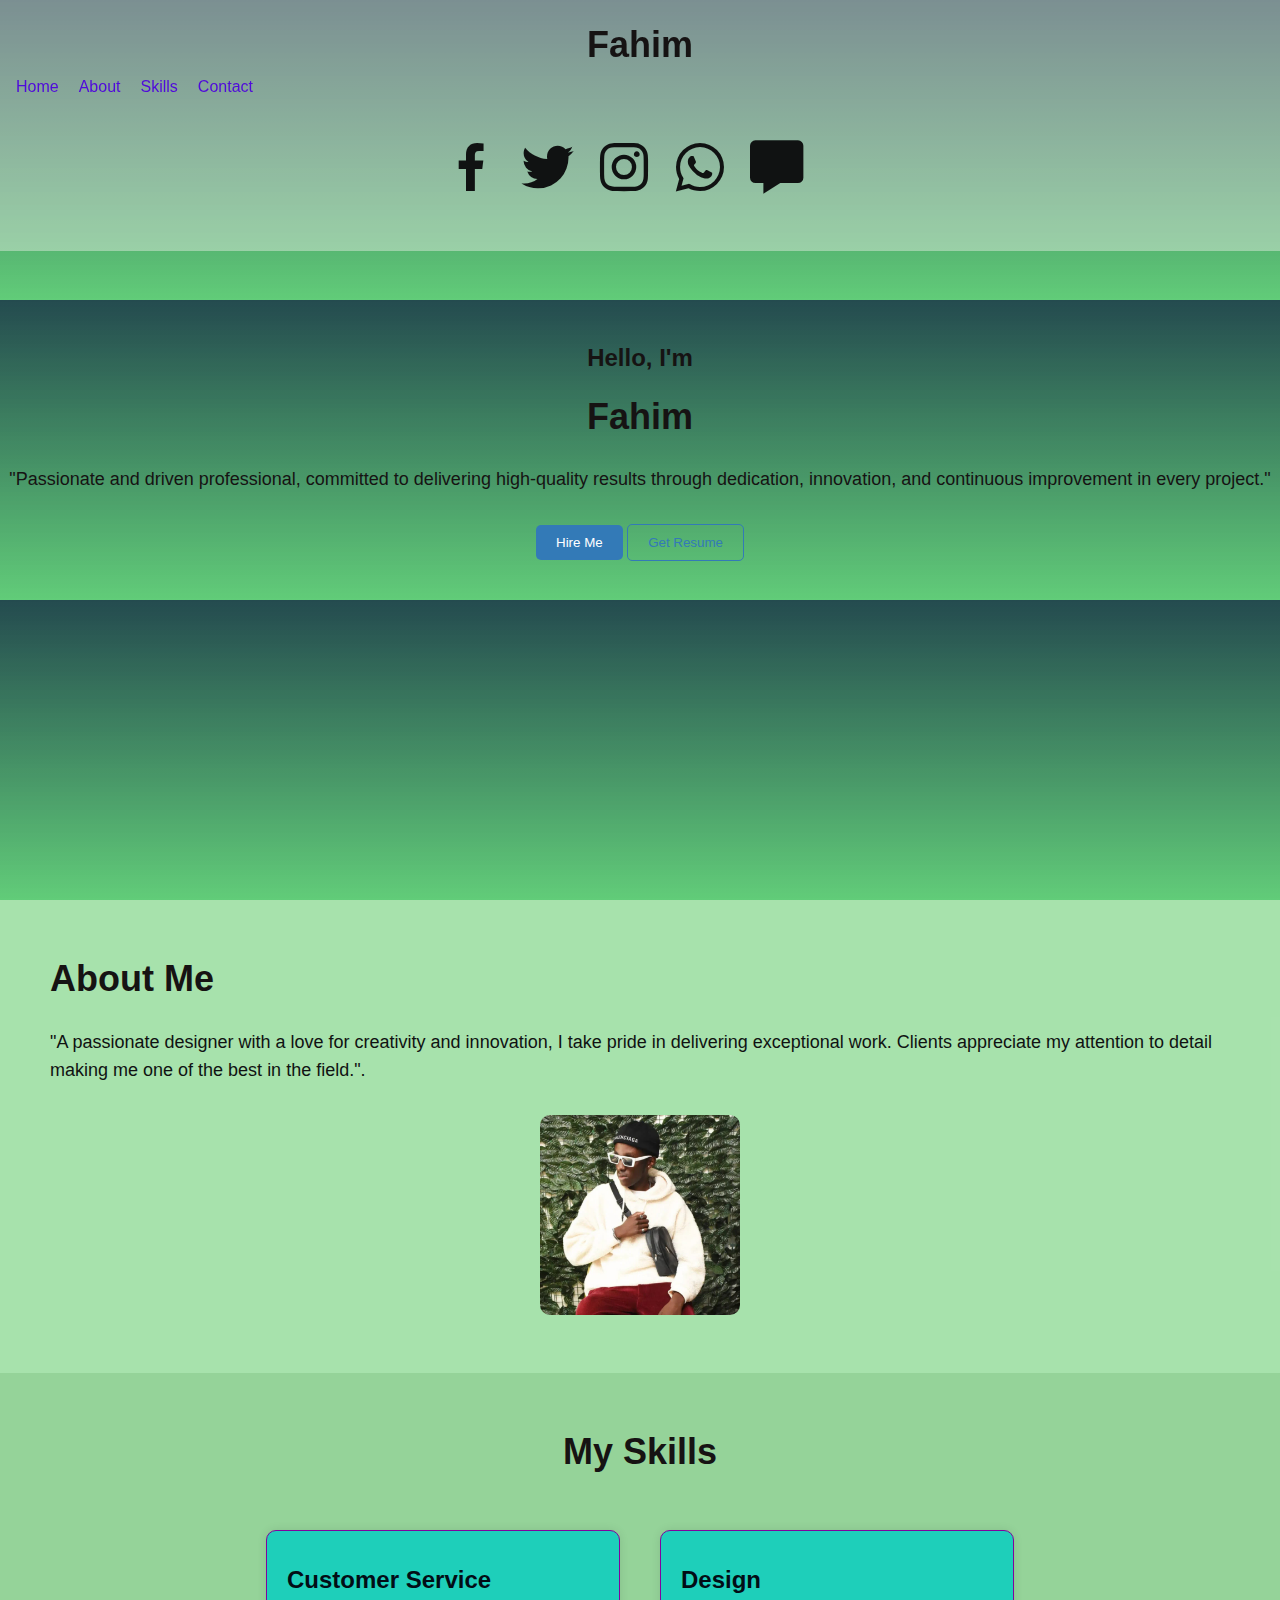
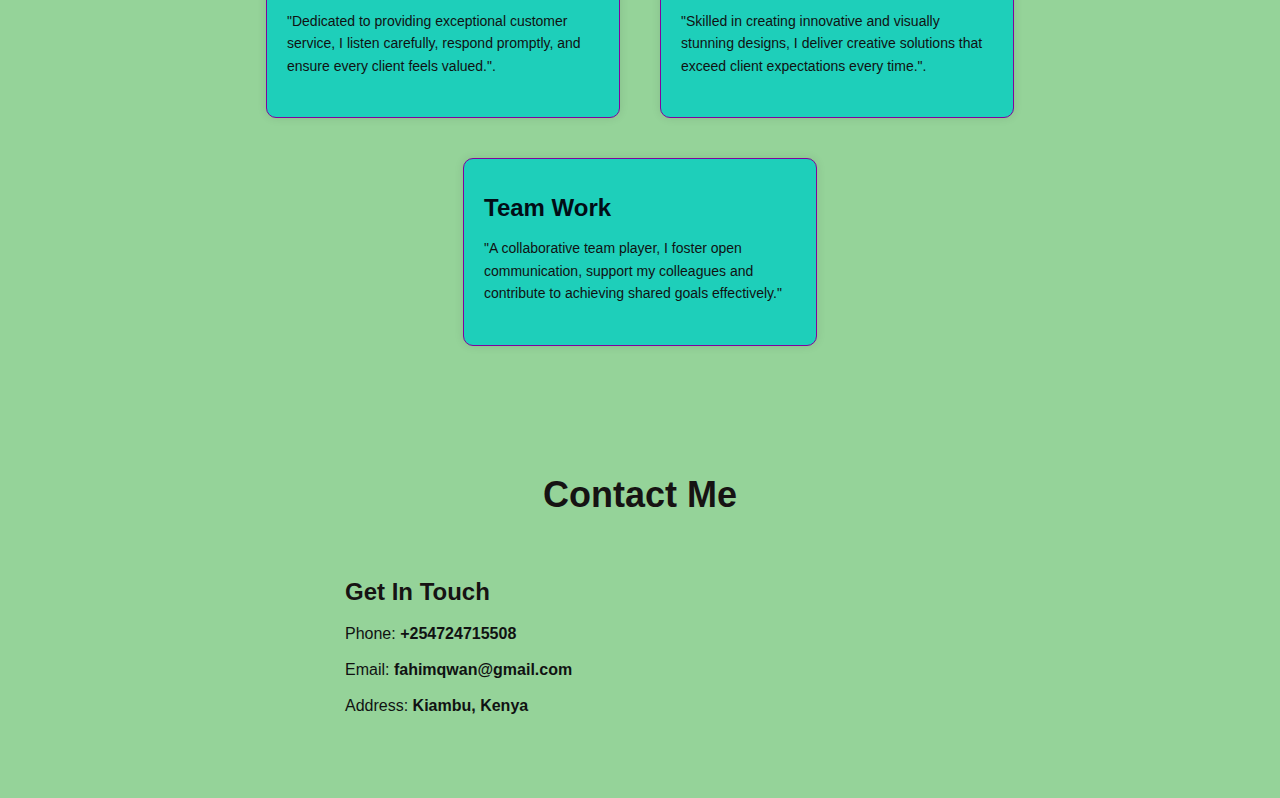
<file: index.html>
<!DOCTYPE html>
<html lang="en">
<head>
    <meta charset="UTF-8">
    <meta name ="viewport" content="width=device-width, initial-scale=1.0">
    <title>Fahim</title>
    <link rel="stylesheet" href="style.css">
   <link href='https://unpkg.com/boxicons@2.1.4/css/boxicons.min.css' rel='stylesheet'>
</head>
<body>
    <!-- Navbar header section -->
    <header class="header">
        <nav class="navbar">
            <div class="logo">
                <h2 class="logo-heading">Fahim</h2>
            </div>
            <div class="hamburger" id="hamburger">
                <i class="fas fa-bars hamburger-icon"></i>
                <i class="fas fa-times cross-icon"></i>
            </div>
            <div class="menu">
                <ul class="menu-list">
                    <li class="menu-list-items">
                        <a class="links" href="#home">Home</a>
                    </li>
                    <li class="menu-list-items">
                        <a class="links" href="#about">About</a>
                    </li>
                    <li class="menu-list-items">
                        <a class="links" href="#skills">Skills</a>
                    </li>
                    <li class="menu-list-items">
                        <a class="links" href="#contact">Contact</a>
                    </li>
                </ul>
            </div>
        </nav>
    
        <div class="social-media">
            <a href="https://www.facebook.com/fahim.mohamed.9210"><i
                    class='bx bxl-facebook'></i></a>
            <a href="https://x.com/RoadS58343?s=08">
                <i class='bx bxl-twitter'></i></a>
            <a href="https://www.instagram.com/road_man_saints/profilecard/?igsh=MWRiODIxM2lmbXN4ZA=="><i
                    class='bx bxl-instagram'></i></a>
            <a href="https://wa.me/qr/7TQ3VEXJYOOGH1"><i class='bx bxl-whatsapp'></i></a>
            <a href="tel:0724715508"><i class='bx bxs-message'></i></a>
        </div>
    
</header>
   

    <!-- Main hero banner -->
    <section id="home" class="hero">
        
        <div class="intro">
            <div class="headings">
                <h3 class="greet-heading">Hello, I'm</h3>
                <h1 class="my-heading">Fahim</h1>
                <h4 class="sub-heading">"Passionate and driven professional,
                     committed to delivering high-quality results through 
                     dedication, innovation, and continuous
                      improvement in every project."</h4>
            </div>
            <div class="intro-buttons">
                <a href="contact.html">
                    <button class="btn common-btn">Hire Me</button>
                </a>
                <a href="resume.html">
                    <button class="btn ghost-btn">Get Resume</button>
                </a>
            </div>
        </div>
    </section>

    <!-- About Section -->
    <section id="about" class="about">
        <div class="about-text">
            <h1 class="my-heading">About Me</h1>
            <p class="lead-para">"A passionate designer with a love for creativity and innovation,
                 I take pride in delivering exceptional work.
                  Clients appreciate my attention to detail making me one of the best in the field.".</p>
        </div>
        <div class="about-image">
            <img src="images/fahim.jpg" alt="About Image">
        </div>
    </section>

    <!-- Skills Section -->
    <section id="skills" class="skills">
        <div class="skills-heading">
            <h1 class="my-heading text-center">My Skills</h1>
        </div>
        <div class="skills-content">
            <div class="my-row">
                <div class="my-col">
                    <div class="my-card">
                        <div class="icon">
                            <i class="fas fa-code"></i>
                        </div>
                        <h3 class="greet-heading blue-text">Customer Service</h3>
                        <p class="small-para">"Dedicated to providing exceptional 
                            customer service, I listen carefully,
                            respond promptly, and ensure every client feels valued.".</p>
                    </div>
                </div>
                <div class="my-col">
                    <div class="my-card">
                        <div class="icon">
                            <i class="fas fa-paint-brush"></i>
                        </div>
                        <h3 class="greet-heading blue-text">Design</h3>
                        <p class="small-para">"Skilled in creating innovative
                             and visually stunning designs, I deliver creative 
                             solutions that exceed client expectations every time.".</p>
                    </div>
                </div>
                <div class="my-col">
                    <div class="my-card">
                        <div class="icon">
                            <i class="fas fa-chart-line"></i>
                        </div>
                        <h3 class="greet-heading blue-text">Team Work</h3>
                        <p class="small-para">"A collaborative team player,
                             I foster open communication, support my colleagues 
                             and contribute to achieving shared goals effectively."</p>
                    </div>
                </div>
            </div>
        </div>
    </section>

<!-- Contact me section -->
<section class="contact" id="contact">
    <div class="contact-heading">
        <h1 class="my-heading text-center">Contact Me</h1>
    </div>
    <div class="contact-content">
        <div class="contact-info">
            <h1 class="greet-heading">Get In Touch</h1>
            <p>Phone: <span>+254724715508</span></p>
            <p>Email: <span>fahimqwan@gmail.com</span></p>
            <p>Address: <span> Kiambu, Kenya</span></p>
            <ul class="social-links">
                <li><a href="#" target="_blank"><i class="fab fa-facebook-f"></i></a></li>
                <li><a href="#" target="_blank"><i class="fab fa-twitter"></i></a></li>
                <li><a href="#" target="_blank"><i class="fab fa-instagram"></i></a></li>
                <li><a href="#" target="_blank"><i class="fab fa-linkedin-in"></i></a></li>
            </ul>
        </div>
    </div>

   
</section>
</file>
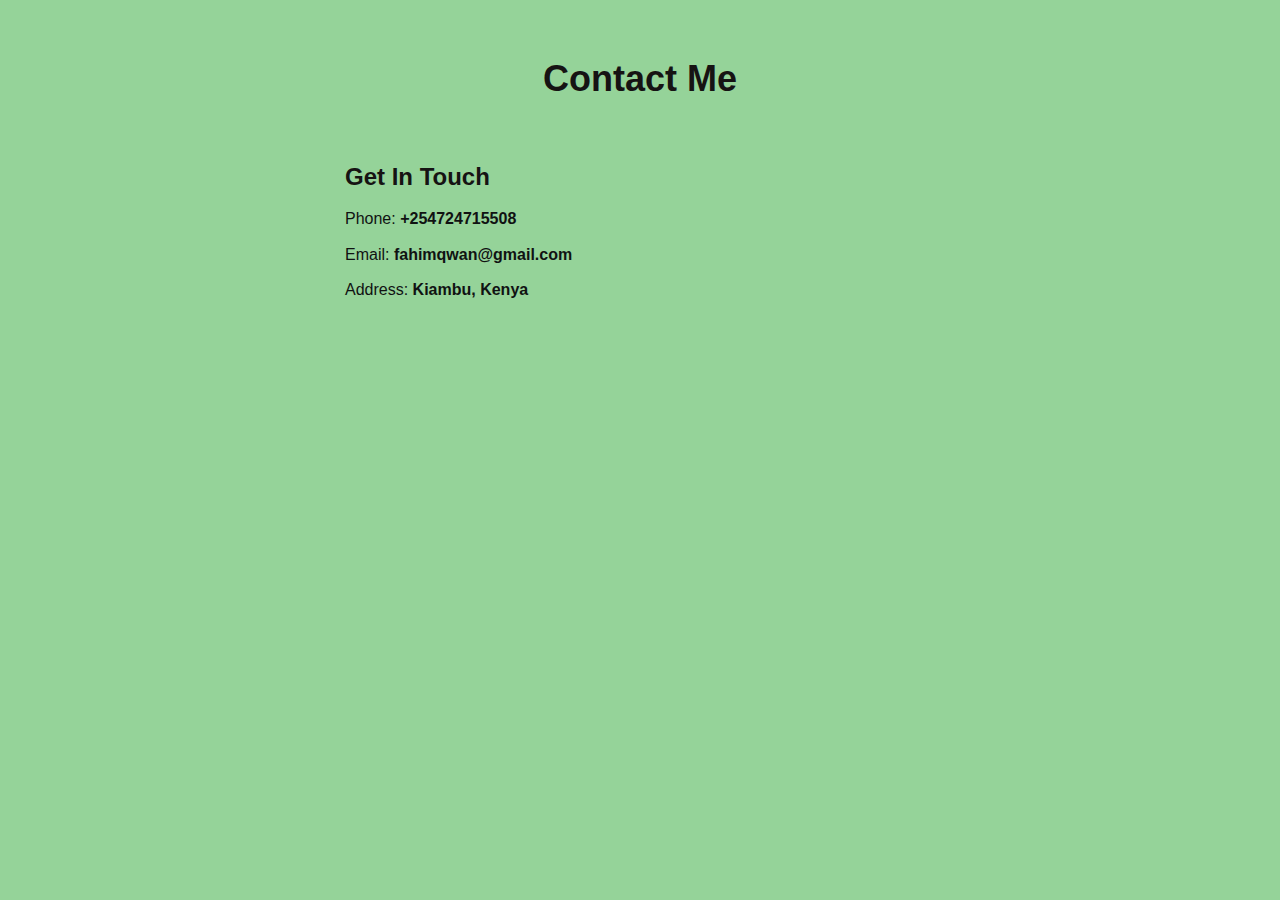
<file: contact.html>
<!DOCTYPE html>
<head>
    <title>Contact me</title>
    <link rel="stylesheet" href="style.css">
</head>
<html>
    <body>
        <section class="contact" id="contact">
            <div class="contact-heading">
                <h1 class="my-heading text-center">Contact Me</h1>
            </div>
            <div class="contact-content">
                <div class="contact-info">
                    <h1 class="greet-heading">Get In Touch</h1>
                    <p>Phone: <span>+254724715508</span></p>
                    <p>Email: <span>fahimqwan@gmail.com</span></p>
                    <p>Address: <span> Kiambu, Kenya</span></p>
                    <ul class="social-links">
                        <li><a href="#" target="_blank"><i class="fab fa-facebook-f"></i></a></li>
                        <li><a href="#" target="_blank"><i class="fab fa-twitter"></i></a></li>
                        <li><a href="#" target="_blank"><i class="fab fa-instagram"></i></a></li>
                        <li><a href="#" target="_blank"><i class="fab fa-linkedin-in"></i></a></li>
                    </ul>
                </div>
            </div>
        
           
        </section>
    </body>
</html>
</file>
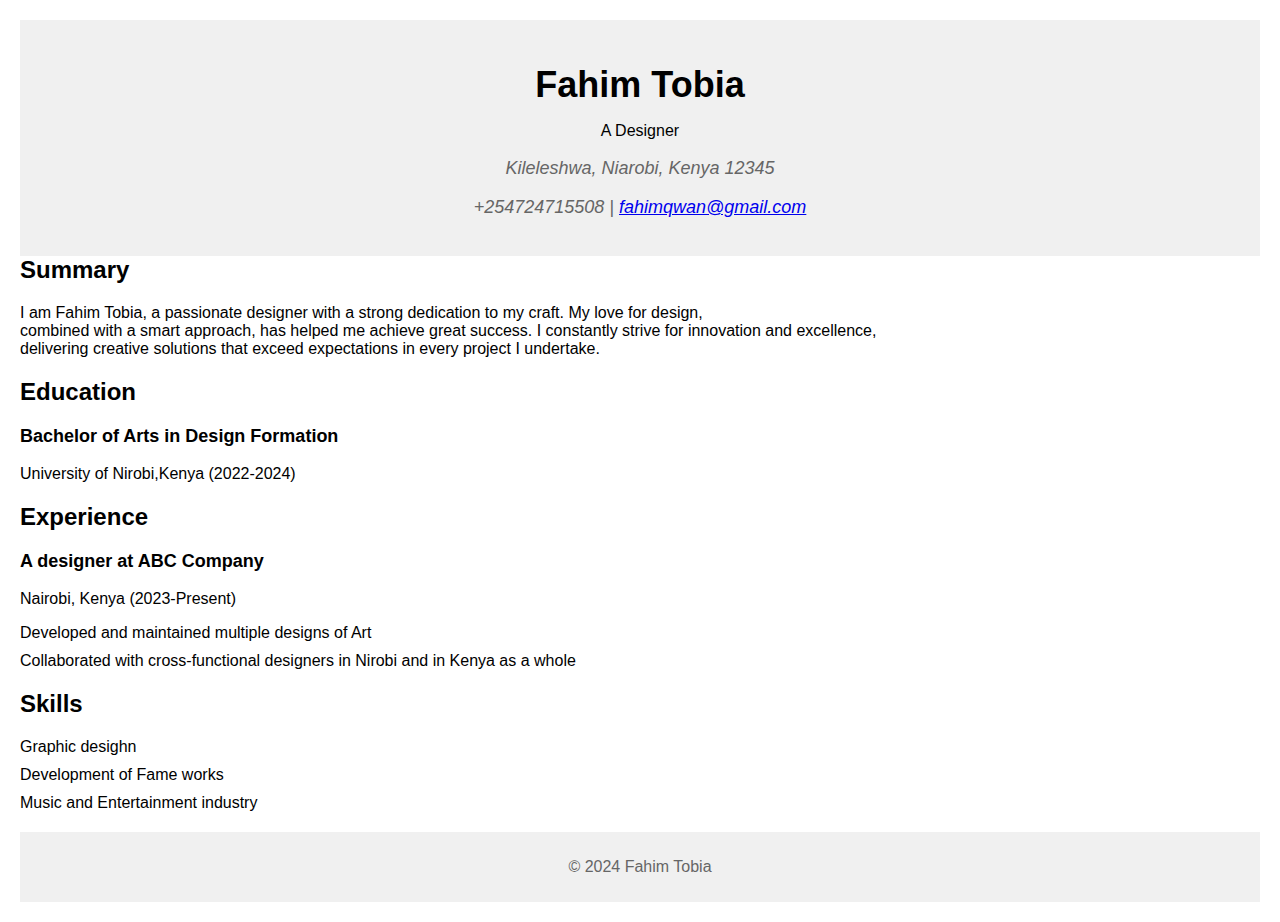
<file: resume.html>
<!DOCTYPE html>
<html lang="en">
<head>
    <meta charset="UTF-8">
    <meta name="viewport" content="width=device-width, initial-scale=1.0">
    <title>Resume</title>
    <link rel="stylesheet" href="resume.css">
</head>
<body>
    <header>
        <h1>Fahim Tobia</h1>
        <p>A Designer</p>
        <address>
            <p>Kileleshwa, Niarobi, Kenya 12345</p>
            <p>+254724715508 | <a href="fahim:fahimqwan@email.com">fahimqwan@gmail.com</a></p>
        </address>
    </header>
    <section id="summary">
        <h2>Summary</h2>
        <p>I am Fahim Tobia, a passionate designer with a strong dedication
             to my craft. My love for design,<br> combined with a smart approach,
              has helped me achieve great success. I constantly strive for 
              innovation and excellence,<br> delivering creative solutions that
               exceed expectations in every project I undertake.</p>
    </section>
    <section id="education">
        <h2>Education</h2>
        <ul>
            <li>
                <h3>Bachelor of Arts in Design Formation</h3>
                <p>University of Nirobi,Kenya (2022-2024)</p>
            </li>
        </ul>
    </section>
    <section id="experience">
        <h2>Experience</h2>
        <ul>
            <li>
                <h3>A designer at ABC Company</h3>
                <p>Nairobi, Kenya (2023-Present)</p>
                <ul>
                    <li>Developed and maintained multiple designs of Art</li>
                    <li>Collaborated with cross-functional 
                        designers in Nirobi and in Kenya as a whole</li>
                </ul>
            </li>
        </ul>
    </section>
    <section id="skills">
        <h2>Skills</h2>
        <ul>
            <li>Graphic desighn</li>
            <li>Development of Fame works</li>
            <li>Music and Entertainment industry</li>
        </ul>
    </section>
    <footer>
        <p>&copy; 2024 Fahim Tobia</p>
    </footer>
</body>
</html>
</file>
<file: style.css>
/* Global Styles */

* {
    box-sizing: border-box;
    margin: 0;
    padding: 0;
  }
  
  body {
    font-family: Arial, sans-serif;
    line-height: 1.6;
    color: #101212;
    background-color: #0897116d;
  }
  .social-media a {
    display: inline-flex;
    justify-content: center;
    align-items: center;
    width: 40px; /* increased width */
    height:40px; /* increased height */
    background: transparent;
    border: .4rem solid var(--main-color); /* increased border width */
    font-size: 4rem; /* increased font size */
    color: var(--main-color);
    margin: 3rem 2rem 3rem 0; /* increased margin */
    transition: .5s ease;
    border-radius: 50%;
  }
  .social-media a {
    transition: transform 0.3s ease-in-out; /* add transition effect */
}

.social-media a:hover {
    transform: scale(1.2); /* scale up on hover */
    color: #007bff; /* change color on hover (optional) */
}

.social-media a:hover i {
    transform: rotate(10deg); /* rotate icon on hover (optional) */
}
  
  h1, h2, h3, h4, h5, h6 {
    font-weight: bold;
    color: #161313;
  }
  
  a {
    text-decoration: none;
    color: #10fa27;
  }
  
  a:hover {
    color: #a70000;
  }
  
  /* Header Styles */
  
  .header {
    background-color: #fcf5f567;
    padding: 1em;
    text-align: center;
    position: fixed;
    top: 0;
    left: 0;
    width: 100%;
    z-index: 1000;
  }
  
  .logo {
    font-size: 24px;
    font-weight: bold;
    color: #fff;
  }
  
  .hamburger {
    display: none;
  }
  
  .menu {
    display: flex;
    justify-content: space-between;
    align-items: center;
  }
  
  .menu-list {
    list-style: none;
    margin: 0;
    padding: 0;
    display: flex;
    justify-content: space-between;
  }
  
  .menu-list-items {
    margin-right: 20px;
  }
  
  .links {
    color: #500adb;
    transition: color 0.2s ease;
  }
  
  .links:hover {
    color: #b02e2e;
  }
  
  /* Hero Section Styles */
  
  .hero {
    background-image: linear-gradient(to bottom, #244b4f, #50ca6ebe);
    background-size: 100% 300px;
    background-position: 0% 100%;
    height: 100vh;
    display: flex;
    justify-content: center;
    align-items: center;
    color: #d5cb0e53;
  }
  
  .intro {
    text-align: center;
  }
  
  .greet-heading {
    font-size: 24px;
    font-weight: bold;
    margin-bottom: 10px;
  }
  
  .my-heading {
    font-size: 36px;
    font-weight: bold;
    margin-bottom: 20px;
  }
  
  .sub-heading {
    font-size: 18px;
    font-weight: normal;
    margin-bottom: 30px;
  }
  
  .intro-buttons {
    margin-top: 30px;
  }
  
  .btn {
    padding: 10px 20px;
    border: none;
    border-radius: 5px;
    cursor: pointer;
   
    
  }
  
  .common-btn {
    background-color: #337ab7;
    color: #fff;
  }
  
  .ghost-btn {
    background-color: transparent;
    border: 1px solid #052541;
    color: #337ab7;
  }  /* Button Styles */

  .btn {
    padding: 10px 20px;
    border: none;
    border-radius: 5px;
    cursor: pointer;
    transition: all 0.2s ease; /* add transition effect */
  }
  
  .common-btn {
    background-color: #337ab7;
    color: #fff;
  }
  
  .common-btn:hover {
    background-color: #23527c; /* change color on hover */
    transform: scale(1.1); /* increase size on hover */
  }
  
  .ghost-btn {
    background-color: transparent;
    border: 1px solid #337ab7;
    color: #337ab7;
  }
  
  .ghost-btn:hover {
    background-color: #23527c; /* change color on hover */
    transform: scale(0.9); /* reduce size on hover */
  }
  
  /* About Section Styles */
  
  .about {
    padding: 50px;
    background-color:rgba(205, 255, 212, 0.338);
  }
  
  .about-text {
    margin-bottom: 30px;
  }
  
  .lead-para {
    font-size: 18px;
    font-weight: normal;
    margin-bottom: 20px;
  }
  
  .about-image {
    text-align: center;
  }
  
  .about-image img {
    width: 200px;
    height: 200px;
    border-radius: 10px;
  }
  
  /* Skills Section Styles */
  
  .skills {
    padding: 50px;
  }
  
  .skills-heading {
    text-align: center;
    margin-bottom: 30px;
  }
  
  .skills-content {
    display: flex;
    flex-wrap: wrap;
    justify-content: center;
  }
  
  .my-row {
    display: flex;
    flex-wrap: wrap;
    justify-content: center;
  }
  
  .my-col {
    flex-basis: 30%;
    margin: 20px;
  }
  
  .my-card {
    background-color: #1ecfba;
    padding: 20px;
    border: 1px solid #81039e;
    border-radius: 10px;
    box-shadow: 0 0 10px rgba(0, 0, 0, 0.1);
  }
  
  .icon {
    font-size: 36px;
    margin-bottom: 10px;
  }
  
  .blue-text {
    color: #020d16;
  }
  
  .small-para {
    font-size: 14px;
    font-weight: normal;
    margin-bottom: 20px;
  }
  /* Contact Section Styles */

.contact {
  padding: 50px;
}

.contact-heading {
  text-align: center;
  margin-bottom: 30px;
}

.contact-content {
  display: flex;
  justify-content: center;
}

.contact-info {
  width: 50%;
  margin: 20px;
}

.contact-info p {
  margin-bottom: 10px;
}

.contact-info span {
  font-weight: bold;
}

.social-links {
  list-style: none;
  margin: 0;
  padding: 0;
  display: flex;
  justify-content: space-between;
}

.social-links li {
  margin-right: 20px;
}

.social-links a {
  color: #337ab7;
  transition: color 0.2s ease;
}

.social-links a:hover {
  color: #23527c;
}
  
  /* Contact Section Styles */
  
  .contact {
    padding: 50px;
  }
  
  .contact-heading {
    text-align: center;
    margin-bottom: 30px;
  }
  
  .contact-content {
    display: flex;
    justify-content: center;
  }
  
  .contact-form-container {
    width: 50%;
    margin: 20px;
  }
  
  .contact-form {
    display: flex;
    flex-direction: column;
    padding: 20px;
    border: 1px solid #b92f2f;
    border-radius: 10px;
    box-shadow: 0 0 10px rgba(0, 0, 0;)
</file>
<file: resume.css>
body {
    font-family: Arial, sans-serif;
    margin: 20px;
}

header {
    background-color: #f0f0f0;
    padding: 20px;
    text-align: center;
}

header h1 {
    font-size: 36px;
    margin-bottom: 10px;
}

header address {
    font-size: 18px;
    color: #666;
}

section {
    margin-bottom: 20px;
}

section h2 {
    font-size: 24px;
    margin-top: 0;
}

ul {
    list-style: none;
    padding: 0;
    margin: 0;
}

li {
    margin-bottom: 10px;
}

li h3 {
    font-size: 18px;
    margin-top: 0;
}

footer {
    background-color: #f0f0f0;
    padding: 10px;
    text-align: center;
    color: #666;
}
</file>
